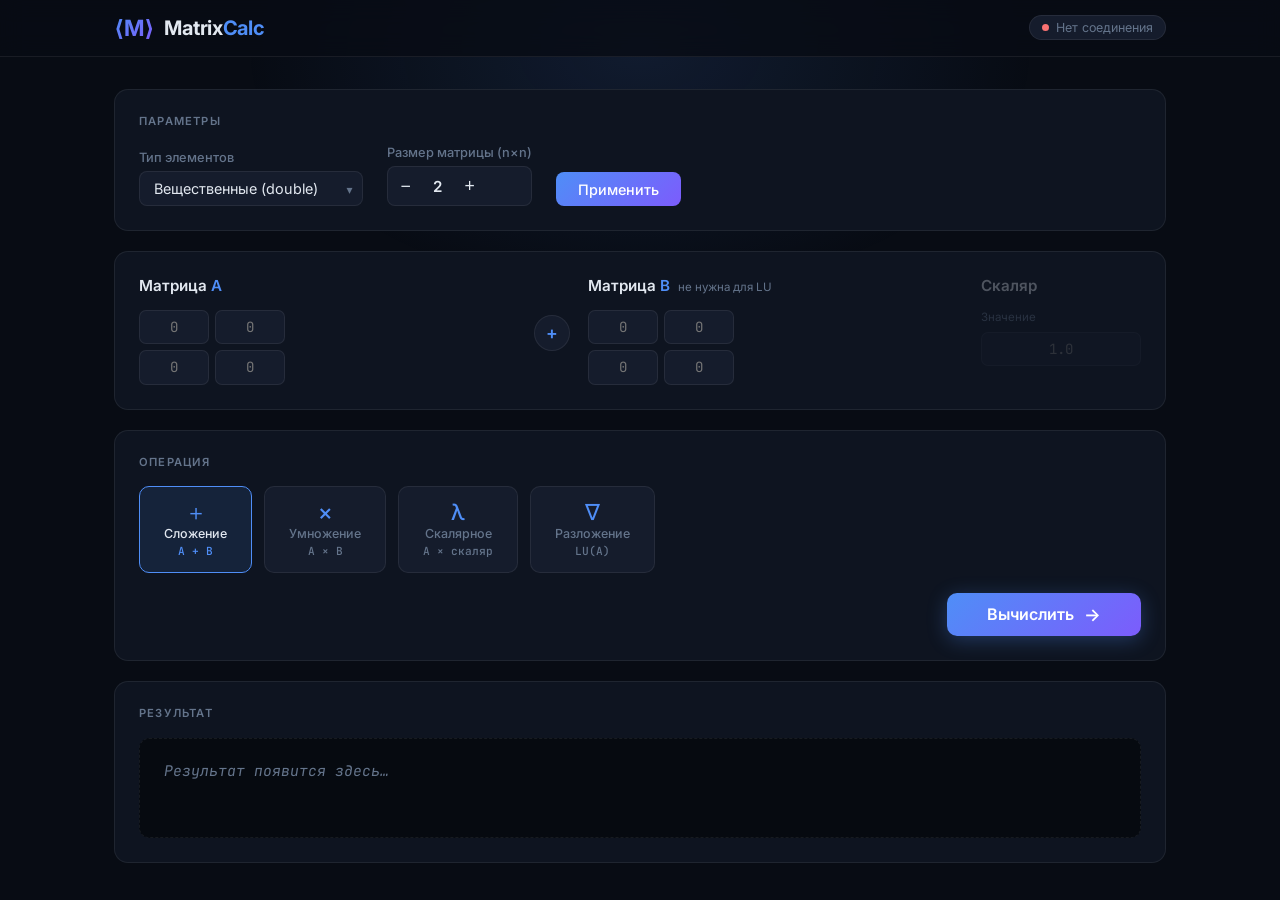
<file: Web/index.html>
<!DOCTYPE html>
<html lang="ru">
<head>
  <meta charset="UTF-8"/>
  <meta name="viewport" content="width=device-width, initial-scale=1.0"/>
  <title>Matrix Calculator</title>
  <link rel="preconnect" href="https://fonts.googleapis.com">
  <link href="https://fonts.googleapis.com/css2?family=Inter:wght@400;500;600;700&display=swap" rel="stylesheet">
  <link rel="stylesheet" href="style.css"/>
</head>
<body>

<div class="bg-glow"></div>

<div class="app">

  <!-- Header -->
  <header class="header">
    <div class="header-inner">
      <div class="logo">
        <span class="logo-icon">⟨M⟩</span>
        <span class="logo-text">Matrix<span class="logo-accent">Calc</span></span>
      </div>
      <div class="header-badge" id="health-badge">
        <span class="dot"></span> Сервер запускается…
      </div>
    </div>
  </header>

  <main class="main">

    <!-- Settings -->
    <section class="card settings-card">
      <div class="card-label">Параметры</div>
      <div class="settings-row">
        <div class="field">
          <label class="field-label">Тип элементов</label>
          <div class="select-wrap">
            <select id="type">
              <option value="double">Вещественные (double)</option>
              <option value="complex">Комплексные (complex)</option>
            </select>
            <span class="select-arrow">▾</span>
          </div>
        </div>
        <div class="field">
          <label class="field-label">Размер матрицы (n×n)</label>
          <div class="size-control">
            <button class="size-btn" id="dec">−</button>
            <span id="size-display">2</span>
            <button class="size-btn" id="inc">+</button>
          </div>
        </div>
        <button class="btn btn-primary" id="btn-resize">Применить</button>
      </div>
    </section>

    <!-- Matrices -->
    <section class="card matrices-card">
      <div class="matrices-grid">
        <div class="matrix-panel">
          <div class="panel-header">
            <span class="panel-title">Матрица <em>A</em></span>
          </div>
          <div id="matrix-a" class="matrix-grid"></div>
        </div>

        <div class="matrix-divider">
          <div class="op-symbol" id="op-symbol">+</div>
        </div>

        <div class="matrix-panel" id="panel-b">
          <div class="panel-header">
            <span class="panel-title">Матрица <em>B</em></span>
            <span class="panel-hint">не нужна для LU</span>
          </div>
          <div id="matrix-b" class="matrix-grid"></div>
        </div>

        <div class="matrix-panel scalar-panel" id="panel-scalar">
          <div class="panel-header">
            <span class="panel-title">Скаляр</span>
          </div>
          <div id="scalar-input" class="scalar-area"></div>
        </div>
      </div>
    </section>

    <!-- Operations -->
    <section class="card ops-card">
      <div class="card-label">Операция</div>
      <div class="ops-row">
        <button class="op-btn active" data-op="sum">
          <span class="op-icon">＋</span>
          <span>Сложение</span>
          <span class="op-formula">A + B</span>
        </button>
        <button class="op-btn" data-op="multiply">
          <span class="op-icon">×</span>
          <span>Умножение</span>
          <span class="op-formula">A × B</span>
        </button>
        <button class="op-btn" data-op="scalar_multiply">
          <span class="op-icon">λ</span>
          <span>Скалярное</span>
          <span class="op-formula">A × скаляр</span>
        </button>
        <button class="op-btn" data-op="lu">
          <span class="op-icon">∇</span>
          <span>Разложение</span>
          <span class="op-formula">LU(A)</span>
        </button>
      </div>
      <div class="calc-row">
        <button class="btn btn-calc" id="btn-calc">
          <span>Вычислить</span>
          <span class="btn-arrow">→</span>
        </button>
      </div>
    </section>

    <!-- Result -->
    <section class="card result-card">
      <div class="card-label">Результат</div>
      <div class="result-wrap">
        <div id="spinner" class="spinner hidden"></div>
        <div id="error-box" class="error-box hidden"></div>
        <pre id="result-output" class="result-output"><span class="placeholder">Результат появится здесь…</span></pre>
      </div>
    </section>

  </main>
</div>

<script src="app.js"></script>
</body>
</html>
</file>
<file: Web/style.css>
@import url('https://fonts.googleapis.com/css2?family=Inter:wght@400;500;600;700&family=JetBrains+Mono:wght@400;500&display=swap');

*, *::before, *::after { box-sizing: border-box; margin: 0; padding: 0; }

:root {
  --bg:        #080c14;
  --surface:   #0e1420;
  --surface2:  #151c2c;
  --border:    rgba(255,255,255,0.07);
  --accent:    #4f8ef7;
  --accent2:   #7c5cfc;
  --green:     #34d399;
  --red:       #f87171;
  --text:      #e2e8f0;
  --muted:     #64748b;
  --radius:    14px;
}

html { scroll-behavior: smooth; }

body {
  font-family: 'Inter', system-ui, sans-serif;
  background: var(--bg);
  color: var(--text);
  min-height: 100vh;
  overflow-x: hidden;
}

/* Ambient glow */
.bg-glow {
  position: fixed;
  top: -200px; left: 50%;
  transform: translateX(-50%);
  width: 800px; height: 500px;
  background: radial-gradient(ellipse, rgba(79,142,247,0.12) 0%, transparent 70%);
  pointer-events: none;
  z-index: 0;
}

.app { position: relative; z-index: 1; }

/* ── Header ── */
.header {
  border-bottom: 1px solid var(--border);
  backdrop-filter: blur(12px);
  background: rgba(8,12,20,0.8);
  position: sticky; top: 0; z-index: 100;
}
.header-inner {
  max-width: 1100px; margin: 0 auto;
  padding: 0.9rem 1.5rem;
  display: flex; justify-content: space-between; align-items: center;
}
.logo { display: flex; align-items: center; gap: 10px; }
.logo-icon {
  font-size: 1.4rem; font-weight: 700;
  background: linear-gradient(135deg, var(--accent), var(--accent2));
  -webkit-background-clip: text; -webkit-text-fill-color: transparent;
}
.logo-text { font-size: 1.25rem; font-weight: 700; letter-spacing: -0.3px; }
.logo-accent { color: var(--accent); }

.header-badge {
  display: flex; align-items: center; gap: 7px;
  font-size: 0.78rem; color: var(--muted);
  background: var(--surface2);
  border: 1px solid var(--border);
  border-radius: 20px; padding: 4px 12px;
}
.dot {
  width: 7px; height: 7px; border-radius: 50%;
  background: var(--muted);
  transition: background 0.4s;
}
.dot.ok  { background: var(--green); box-shadow: 0 0 6px var(--green); }
.dot.err { background: var(--red); }

/* ── Main layout ── */
.main {
  max-width: 1100px; margin: 2rem auto;
  padding: 0 1.5rem;
  display: flex; flex-direction: column; gap: 1.25rem;
}

/* ── Card ── */
.card {
  background: var(--surface);
  border: 1px solid var(--border);
  border-radius: var(--radius);
  padding: 1.5rem;
  transition: border-color 0.2s;
}
.card:hover { border-color: rgba(255,255,255,0.12); }

.card-label {
  font-size: 0.7rem; font-weight: 600;
  text-transform: uppercase; letter-spacing: 1.2px;
  color: var(--muted);
  margin-bottom: 1.1rem;
}

/* ── Settings ── */
.settings-row {
  display: flex; gap: 1.5rem; align-items: flex-end; flex-wrap: wrap;
}
.field { display: flex; flex-direction: column; gap: 6px; }
.field-label { font-size: 0.8rem; color: var(--muted); font-weight: 500; }

.select-wrap { position: relative; }
.select-wrap select {
  appearance: none;
  background: var(--surface2);
  border: 1px solid var(--border);
  border-radius: 8px;
  color: var(--text);
  padding: 0.5rem 2.5rem 0.5rem 0.85rem;
  font-size: 0.9rem;
  font-family: inherit;
  cursor: pointer;
  transition: border-color 0.2s;
}
.select-wrap select:focus { outline: none; border-color: var(--accent); }
.select-arrow {
  position: absolute; right: 10px; top: 50%;
  transform: translateY(-50%);
  pointer-events: none; color: var(--muted); font-size: 0.75rem;
}

.size-control {
  display: flex; align-items: center; gap: 0;
  background: var(--surface2);
  border: 1px solid var(--border);
  border-radius: 8px; overflow: hidden;
}
.size-btn {
  background: transparent; border: none; color: var(--text);
  width: 36px; height: 38px;
  font-size: 1.1rem; cursor: pointer;
  transition: background 0.15s;
}
.size-btn:hover { background: rgba(255,255,255,0.07); }
#size-display {
  min-width: 28px; text-align: center;
  font-size: 0.95rem; font-weight: 600;
}

/* ── Buttons ── */
.btn {
  border: none; border-radius: 8px;
  font-family: inherit; font-size: 0.9rem; font-weight: 500;
  cursor: pointer; transition: all 0.2s;
  padding: 0.55rem 1.4rem;
}
.btn-primary {
  background: linear-gradient(135deg, var(--accent), var(--accent2));
  color: #fff;
}
.btn-primary:hover { opacity: 0.88; transform: translateY(-1px); }

.btn-calc {
  background: linear-gradient(135deg, var(--accent), var(--accent2));
  color: #fff;
  padding: 0.7rem 2.5rem;
  font-size: 1rem; font-weight: 600;
  border-radius: 10px;
  display: flex; align-items: center; gap: 10px;
  box-shadow: 0 4px 20px rgba(79,142,247,0.3);
}
.btn-calc:hover { opacity: 0.88; transform: translateY(-2px); box-shadow: 0 6px 24px rgba(79,142,247,0.4); }
.btn-arrow { font-size: 1.1rem; }

/* ── Matrices ── */
.matrices-grid {
  display: grid;
  grid-template-columns: 1fr 40px 1fr 160px;
  gap: 1rem; align-items: start;
}
@media (max-width: 860px) {
  .matrices-grid { grid-template-columns: 1fr; }
  .matrix-divider { display: none; }
}

.panel-header {
  display: flex; align-items: baseline; gap: 8px;
  margin-bottom: 0.9rem;
}
.panel-title { font-size: 0.95rem; font-weight: 600; }
.panel-title em { font-style: normal; color: var(--accent); }
.panel-hint { font-size: 0.72rem; color: var(--muted); }

.matrix-divider {
  display: flex; justify-content: center; padding-top: 2.4rem;
}
.op-symbol {
  width: 36px; height: 36px;
  background: var(--surface2); border: 1px solid var(--border);
  border-radius: 50%;
  display: flex; align-items: center; justify-content: center;
  font-size: 1.1rem; font-weight: 600; color: var(--accent);
  transition: all 0.3s;
}

.matrix-grid {
  display: grid; gap: 6px;
}
.matrix-grid input {
  width: 70px; padding: 0.45rem 0.4rem;
  text-align: center;
  background: var(--surface2);
  border: 1px solid var(--border);
  border-radius: 7px;
  color: var(--text);
  font-size: 0.88rem;
  font-family: 'JetBrains Mono', monospace;
  transition: border-color 0.15s, background 0.15s;
}
.matrix-grid input:focus {
  outline: none;
  border-color: var(--accent);
  background: rgba(79,142,247,0.08);
}
.matrix-grid .cell-complex {
  display: flex; gap: 4px;
}
.matrix-grid .cell-complex input { width: 60px; }

.scalar-panel { min-width: 0; }
.scalar-area { display: flex; flex-direction: column; gap: 6px; }
.scalar-area input {
  width: 100%; padding: 0.45rem 0.6rem;
  text-align: center;
  background: var(--surface2);
  border: 1px solid var(--border);
  border-radius: 7px;
  color: var(--text);
  font-size: 0.88rem;
  font-family: 'JetBrains Mono', monospace;
}
.scalar-area input:focus { outline: none; border-color: var(--accent); background: rgba(79,142,247,0.08); }
.scalar-label { font-size: 0.72rem; color: var(--muted); margin-bottom: 2px; }

/* ── Operations ── */
.ops-row {
  display: flex; gap: 0.75rem; flex-wrap: wrap;
  margin-bottom: 1.25rem;
}
.op-btn {
  display: flex; flex-direction: column; align-items: center; gap: 3px;
  padding: 0.85rem 1.5rem;
  background: var(--surface2);
  border: 1px solid var(--border);
  border-radius: 10px;
  color: var(--muted);
  font-family: inherit; font-size: 0.78rem; font-weight: 500;
  cursor: pointer;
  transition: all 0.18s;
  min-width: 110px;
}
.op-btn:hover { border-color: var(--accent); color: var(--text); }
.op-btn.active {
  border-color: var(--accent);
  background: rgba(79,142,247,0.12);
  color: var(--text);
}
.op-icon { font-size: 1.4rem; line-height: 1; color: var(--accent); }
.op-formula {
  font-family: 'JetBrains Mono', monospace;
  font-size: 0.7rem; color: var(--muted);
}
.op-btn.active .op-formula { color: var(--accent); }

.calc-row { display: flex; justify-content: flex-end; }

/* ── Result ── */
.result-wrap { position: relative; }
.result-output {
  font-family: 'JetBrains Mono', monospace;
  font-size: 0.92rem;
  line-height: 1.8;
  background: #060a10;
  border: 1px solid var(--border);
  border-radius: 10px;
  padding: 1.2rem 1.5rem;
  min-height: 100px;
  color: var(--green);
  white-space: pre-wrap;
  word-break: break-word;
  transition: border-color 0.3s;
}
.result-output:has(.placeholder) { border-style: dashed; }
.placeholder { color: var(--muted); font-style: italic; }

.spinner {
  position: absolute; top: 50%; left: 50%;
  transform: translate(-50%, -50%);
  width: 30px; height: 30px;
  border: 2px solid var(--border);
  border-top-color: var(--accent);
  border-radius: 50%;
  animation: spin 0.65s linear infinite;
  z-index: 2;
}
@keyframes spin { to { transform: translate(-50%, -50%) rotate(360deg); } }

.error-box {
  margin-bottom: 0.75rem;
  background: rgba(248,113,113,0.08);
  border: 1px solid rgba(248,113,113,0.3);
  border-radius: 8px;
  padding: 0.75rem 1rem;
  color: var(--red);
  font-size: 0.88rem;
  display: flex; align-items: flex-start; gap: 8px;
}
.error-box::before { content: '⚠'; flex-shrink: 0; }

.hidden { display: none !important; }
</file>
